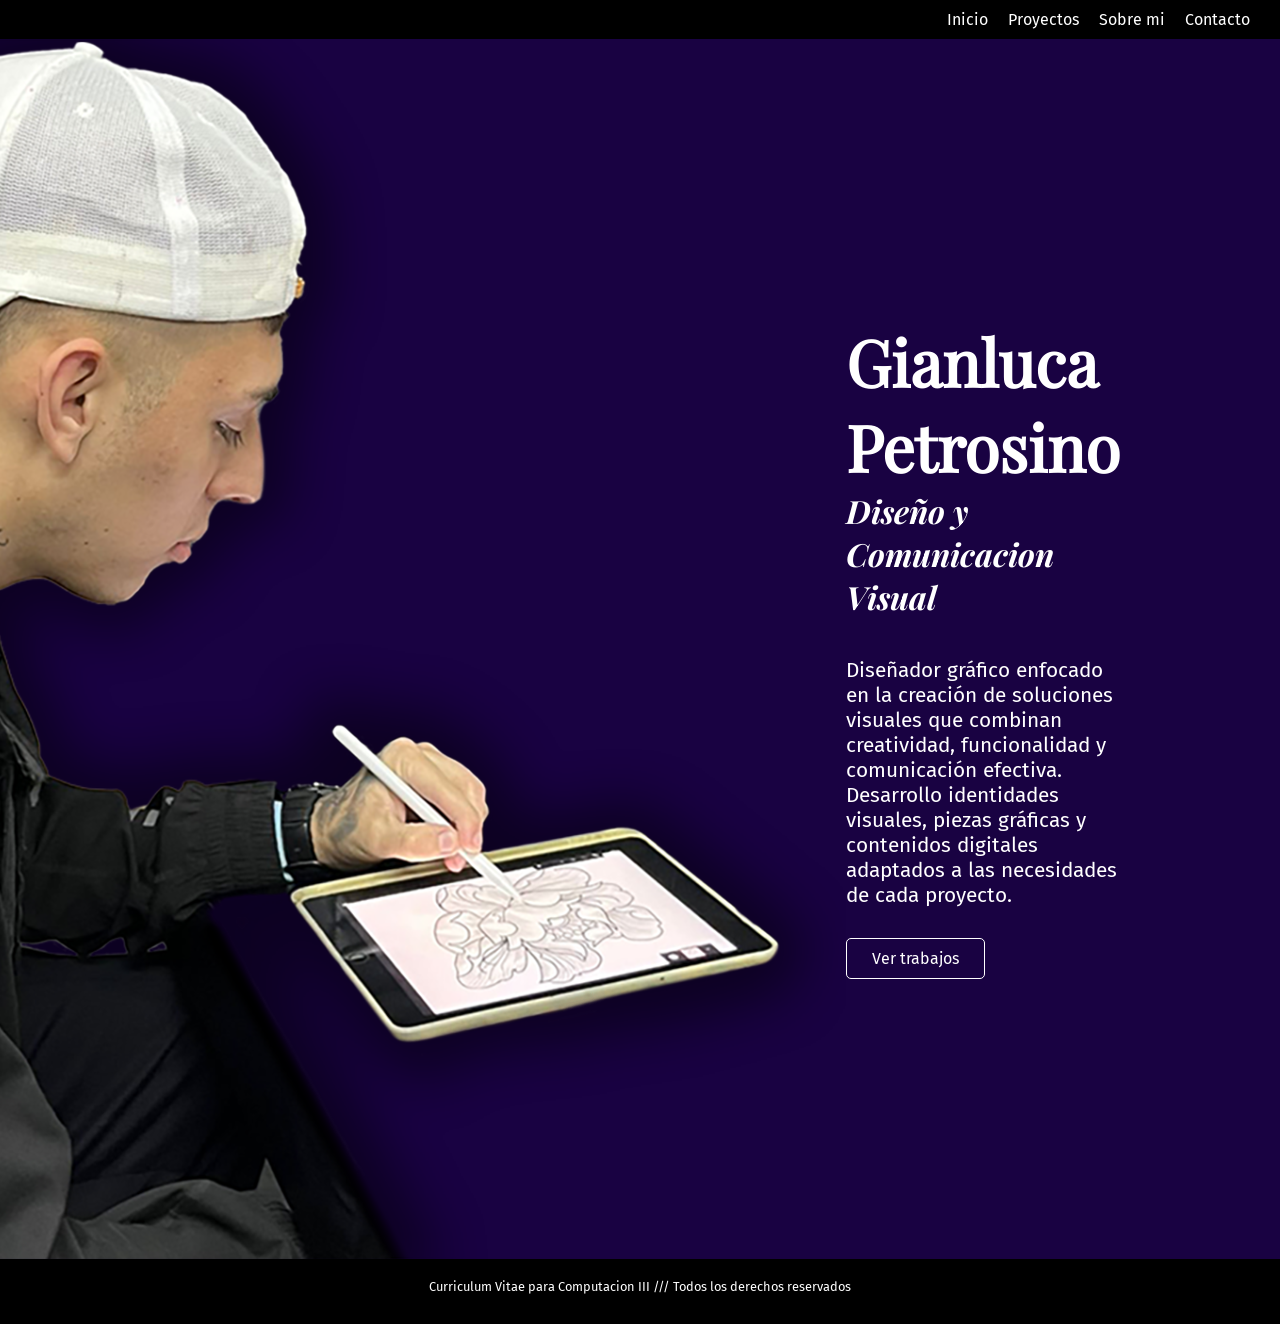
<file: index.html>
<!DOCTYPE html>
<html>

<head>
    <meta charset="UTF-8" />
    <link rel="stylesheet" type="text/css" href="estilos.css">
    <meta name="viewport" content="width=device-width, initial-scale=1.0">
    <title>Gianluca Petrosino</title>
</head>

<body>
    <header>
        <nav>
            <ul>
                <li><a href="index.html">Inicio</a></li>
                <li><a href="trabajos.html">Proyectos</a></li>
                <li><a href="#">Sobre mi</a></li>
                <li><a href="#">Contacto</a></li>
            </ul>

        </nav>
    </header>

    <main>
        <section class="hero">

            <div class="hero-texto">
                <h1>
                    Gianluca Petrosino
                </h1>
                <h2>
                    Diseño y Comunicacion Visual
                </h2>
                <p>
                    Diseñador gráfico enfocado en la creación de soluciones visuales que combinan creatividad, funcionalidad y comunicación efectiva. Desarrollo identidades visuales, piezas gráficas y contenidos digitales adaptados a las necesidades de cada proyecto.
                </p>
                <a href="trabajos.html" class="boton">
                    Ver trabajos
                </a>
            </div>

            <div class="hero-img">
                <img src="img/yoimg.png" alt="foto mia diseñando" height="1220" width="1131">
            </div>
        </section>
    </main>

    <footer>
        <p>
            Curriculum Vitae para Computacion III /// Todos los derechos reservados
        </p>
    </footer>
</body>

</html>
</file>
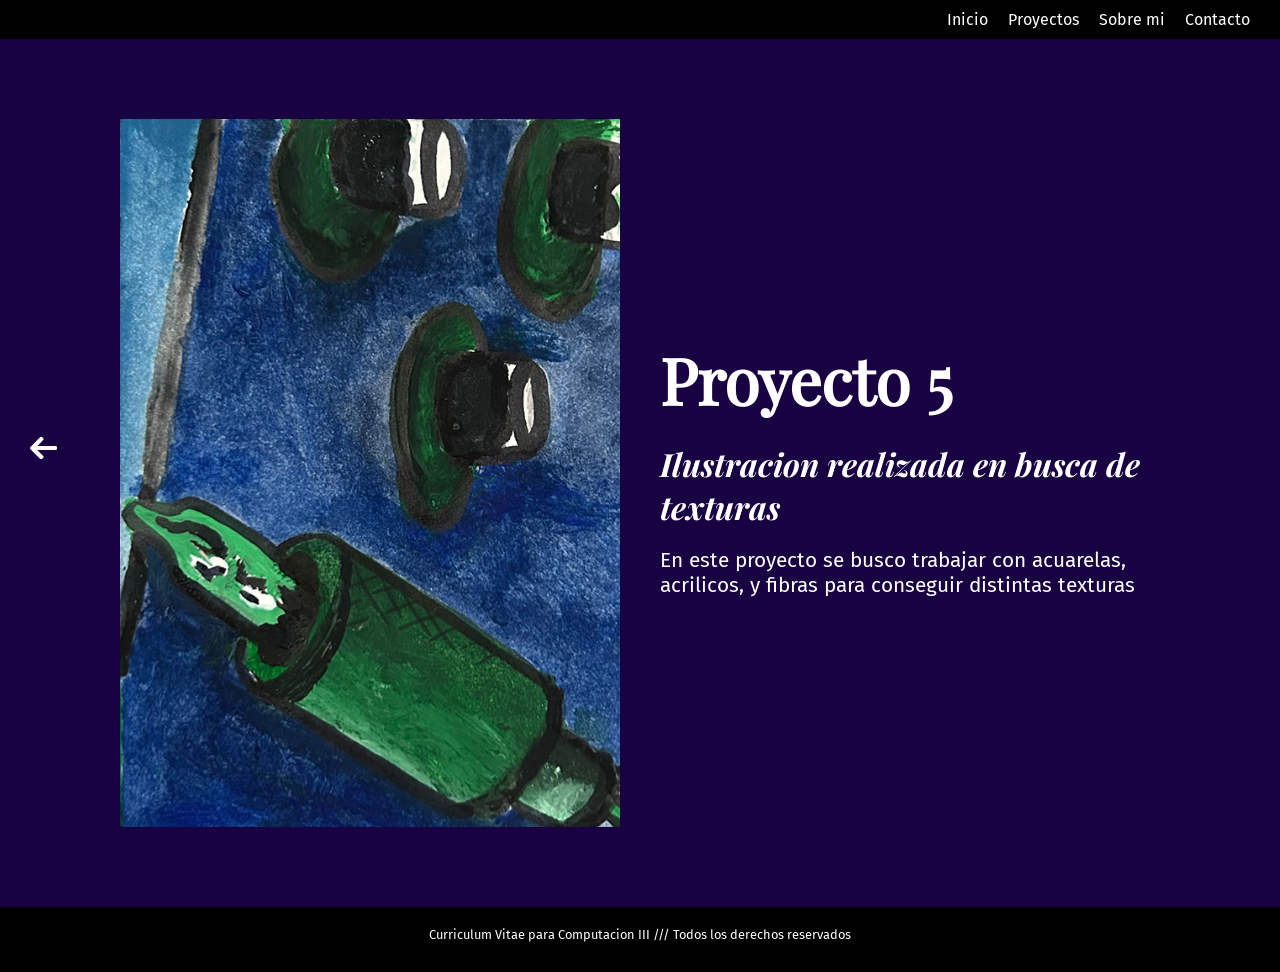
<file: ilustracionexperimental.html>
<!DOCTYPE html>
<html lang="en">

<head>
    <meta charset="UTF-8">
    <meta name="viewport" content="width=device-width, initial-scale=1.0">
    <title>Document</title>
    <link rel="stylesheet" type="text/css" href="estilos.css">
</head>

<body>
    <header>
        <nav>
            <ul>
                <li><a href="index.html">Inicio</a></li>
                <li><a href="trabajos.html">Proyectos</a></li>
                <li><a href="#">Sobre mi</a></li>
                <li><a href="#">Contacto</a></li>
            </ul>
        </nav>
    </header>

    <a href="trabajos.html" class="volver">
        <img src="img/flecha.svg" alt="volver atras" width="27" height="32">
    </a>

        <main>
            <section class="detalle-proyecto">
                <img src="img/ilustracionexperimental.jpeg" alt="Ilustracion realizada en busca de texturas" height="842px" width="595px">
                <div class="texto-proyecto">
                    <h1>Proyecto 5</h1>
                    <h2> Ilustracion realizada en busca de texturas</h2>
                    <p>
                        En este proyecto se busco trabajar con acuarelas, acrilicos, y fibras para conseguir distintas
                        texturas
                    </p>
                </div>
            </section>
        </main>
        <footer>
            <p>
                Curriculum Vitae para Computacion III /// Todos los derechos reservados
            </p>
        </footer>
</body>

</html>
</file>
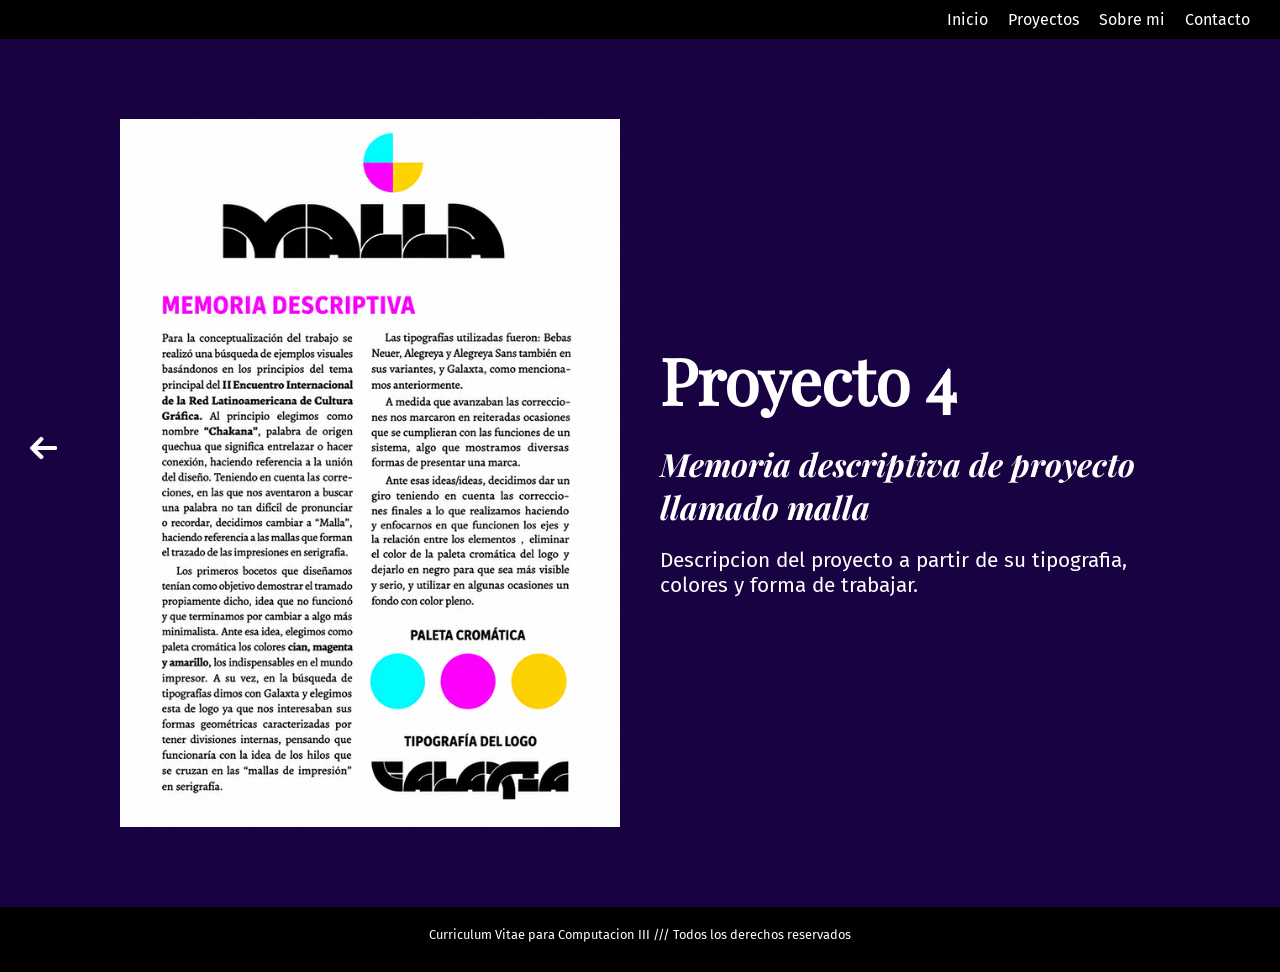
<file: malla.html>
<!DOCTYPE html>
<html lang="en">

<head>
    <meta charset="UTF-8">
    <meta name="viewport" content="width=device-width, initial-scale=1.0">
    <title>Document</title>
    <link rel="stylesheet" type="text/css" href="estilos.css">
</head>

<body>
     <header>
        <nav>
            <ul>
                <li><a href="index.html">Inicio</a></li>
                <li><a href="trabajos.html">Proyectos</a></li>
                <li><a href="#">Sobre mi</a></li>
                <li><a href="#">Contacto</a></li>
            </ul>
        </nav>
    </header>

    <a href="trabajos.html" class="volver">
        <img src="img/flecha.svg" alt="volver atras" width="27" height="32">
    </a>
    

        <main>
            <section class="detalle-proyecto">
                <img src="img/mallatp.jpg" alt="memoria descriptiva trabajo malla" height="842px" width="595px">
                <div class="texto-proyecto">
                    <h1>Proyecto 4</h1>
                    <h2> Memoria descriptiva de proyecto llamado malla</h2>
                    <p>
                        Descripcion del proyecto a partir de su tipografia, colores y forma de trabajar.
                    </p>
                </div>
            </section>
        </main>
        <footer>
            <p>
                Curriculum Vitae para Computacion III /// Todos los derechos reservados
            </p>
        </footer>
</body>

</html>
</file>
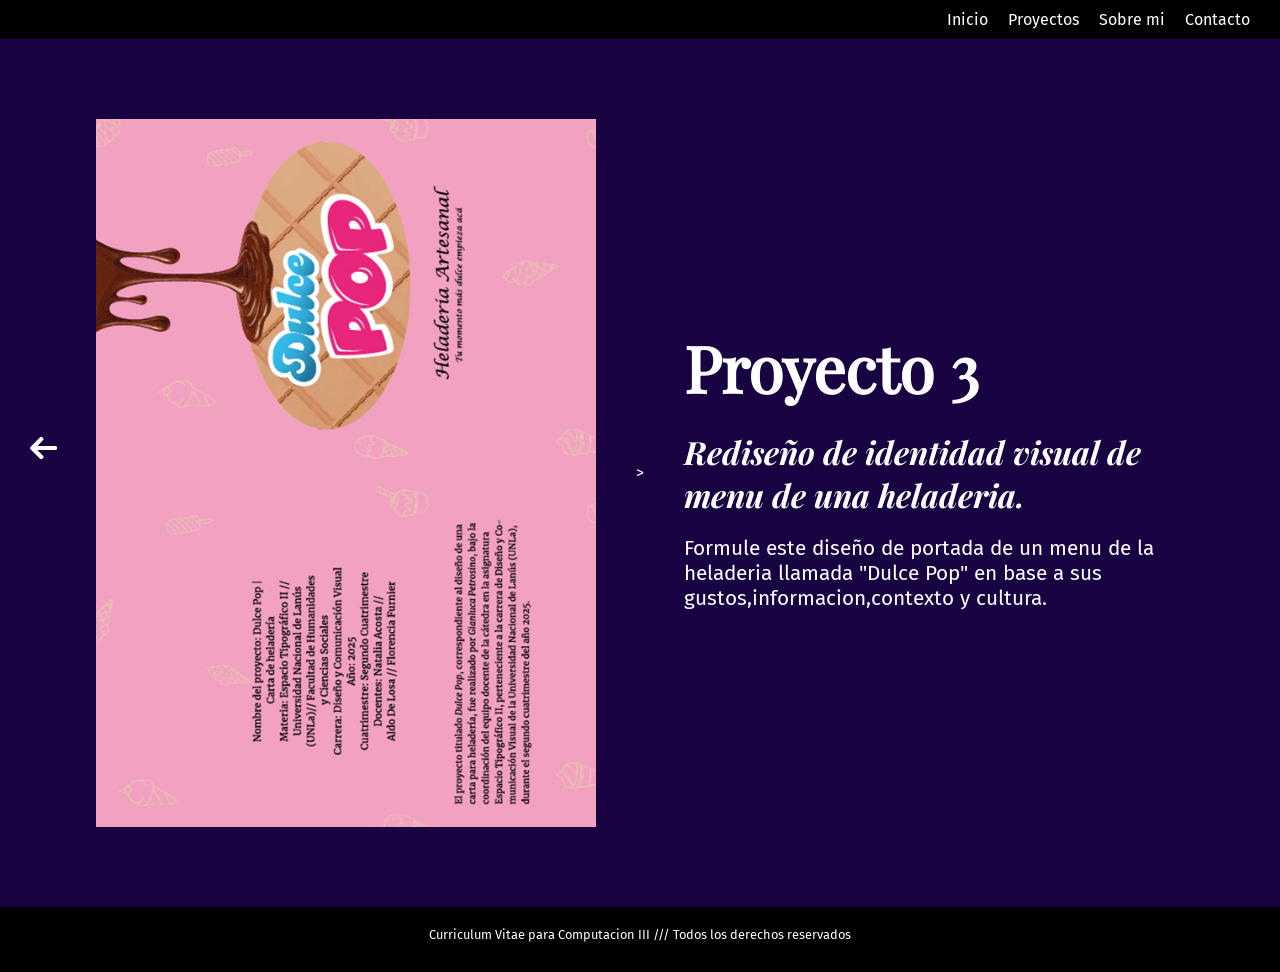
<file: menuhelado.html>
<!DOCTYPE html>
<html lang="en">

<head>
    <meta charset="UTF-8">
    <meta name="viewport" content="width=device-width, initial-scale=1.0">
    <title>Document</title>
    <link rel="stylesheet" type="text/css" href="estilos.css">
</head>

<body>
  <header>
        <nav>
            <ul>
                <li><a href="index.html">Inicio</a></li>
                <li><a href="trabajos.html">Proyectos</a></li>
                <li><a href="#">Sobre mi</a></li>
                <li><a href="#">Contacto</a></li>
            </ul>
        </nav>
    </header>

    <a href="trabajos.html" class="volver">
        <img src="img/flecha.svg" alt="volver atras" width="27" height="32">
    </a>
    

    <main>
        <section class="detalle-proyecto">
            <img src="img/menuhelado.jpg" alt="rediseño portada de menu de heladeria" height="842px" width="595px">>
            <div class="texto-proyecto">
                <h1>Proyecto 3</h1>
                <h2>Rediseño de identidad visual de menu de una heladeria.</h2>
                <p>
                    Formule este diseño de portada de un menu de la heladeria llamada "Dulce Pop" en base a sus gustos,informacion,contexto y cultura.
                </p>
            </div>
        </section>
    </main>
    <footer>
        <p>
            Curriculum Vitae para Computacion III /// Todos los derechos reservados
        </p>
    </footer>
</body>

</html>
</file>
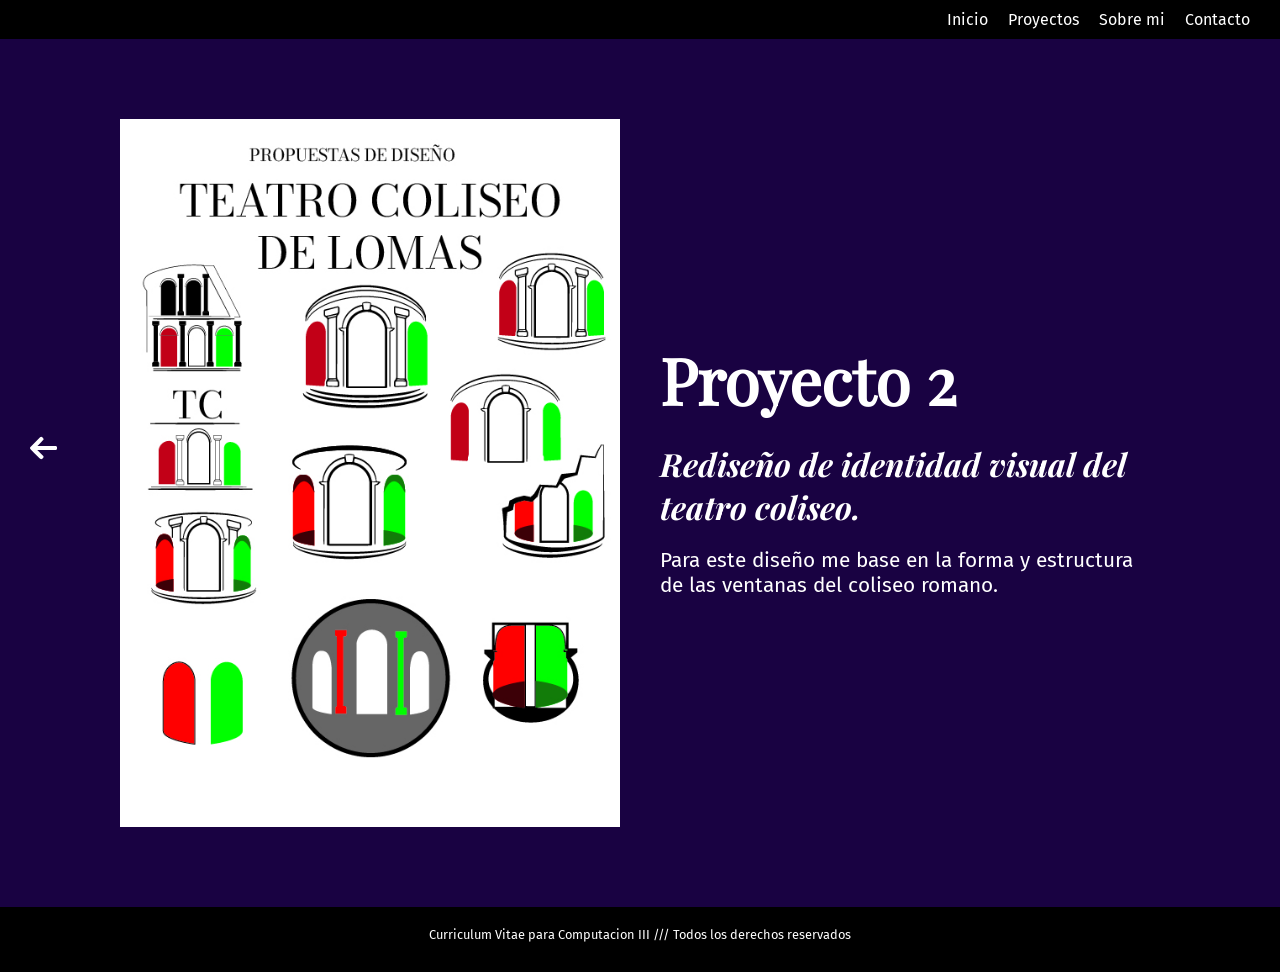
<file: propuestatc.html>
<!DOCTYPE html>
<html lang="en">

<head>
    <meta charset="UTF-8">
    <meta name="viewport" content="width=device-width, initial-scale=1.0">
    <title>Document</title>
    <link rel="stylesheet" type="text/css" href="estilos.css">
</head>

<body>
    <header>
        <nav>
            <ul>
                <li><a href="index.html">Inicio</a></li>
                <li><a href="trabajos.html">Proyectos</a></li>
                <li><a href="#">Sobre mi</a></li>
                <li><a href="#">Contacto</a></li>
            </ul>
        </nav>
    </header>

    <a href="trabajos.html" class="volver">
        <img src="img/flecha.svg" alt="volver atras" width="27" height="32">
    </a>
    
    <main>
        <section class="detalle-proyecto">
            <img src="img/propuestatc.jpg" alt="rediseño teatro coliseo" height="842" width="595">
            <div class="texto-proyecto">
                <h1>Proyecto 2</h1>
                <h2>Rediseño de identidad visual del teatro coliseo.</h2>
                <p>
                    Para este diseño me base en la forma y estructura de las ventanas del coliseo romano.
                </p>
            </div>
        </section>
    </main>
    <footer>
        <p>
            Curriculum Vitae para Computacion III /// Todos los derechos reservados
        </p>
    </footer>
</body>

</html>
</file>
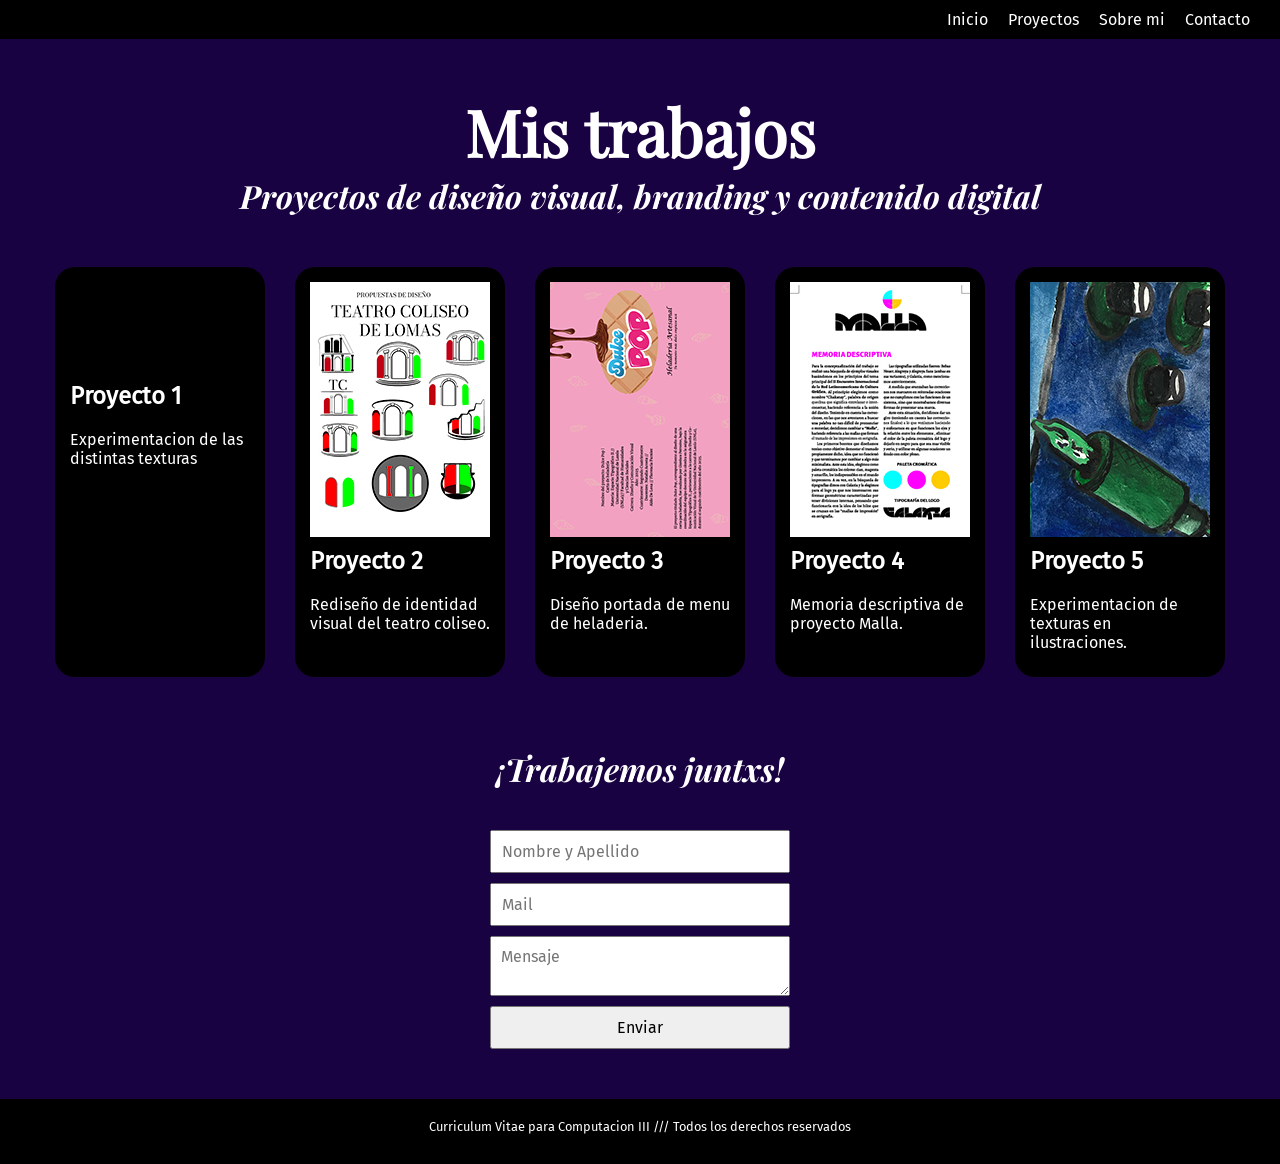
<file: trabajos.html>
<!DOCTYPE html>
<html lang="es">

<head>
    <meta charset="UTF-8" />
    <meta name="viewport" content="width=device-width, initial-scale=1.0">
    <link rel="stylesheet" type="text/css" href="estilos.css">

    <title>Mis trabajos</title>
</head>

<body>

    <header>

        <nav>

            <ul>
                <li><a href="index.html">Inicio</a></li>
                <li><a href="trabajos.html">Proyectos</a></li>
                <li><a href="#">Sobre mi</a></li>
                <li><a href="#">Contacto</a></li>
            </ul>
        </nav>
    </header>
    <main>

        <section class="trabajos">
            <div class="titulo-trabajos">
                <h1>
                    Mis trabajos
                </h1>
                <h2>
                    Proyectos de diseño visual, branding y contenido digital
                </h2>
            </div>

            <div class="contenedor-trabajos">

                <article class="card">
                    <a href="texturasmultimedia.html">
                        <video height="255" width="180">
                            <source src="img/texturasmultimedia3.mp4" type="video/mp4">
                        </video>
                    </a>
                    <h3>Proyecto 1</h3>
                    <p>
                        Experimentacion de las distintas texturas
                    </p>
                </article>

                <article class="card">
                    <a href="propuestatc.html">
                        <img src="img/propuestatc2.jpg" alt="trabajo 2" height="255px" width="180px">
                    </a>
                    <h3>Proyecto 2</h3>
                    <p>
                        Rediseño de identidad visual del teatro coliseo.
                    </p>
                </article>

                <article class="card">
                    <a href="menuhelado.html">
                        <img src="img/menuhelado2.jpg" alt="trabajo 3" height="255px" width="180px">
                    </a>
                    <h3>Proyecto 3</h3>
                    <p>
                        Diseño portada de menu de heladeria.
                    </p>
                </article>


                <article class="card">

                    <a href="malla.html">
                        <img src="img/mallatp2.jpg" alt="trabajo 4" height="255px" width="180px">
                    </a>
                    <h3>Proyecto 4</h3>
                    <p>
                        Memoria descriptiva de proyecto Malla.
                    </p>
                </article>


                <article class="card">

                    <a href="ilustracionexperimental.html">
                        <img src="img/ilustracionexperimental2.jpeg" alt="trabajo 5"  height="255px" width="180px">
                    </a>

                    <h3>Proyecto 5</h3>

                    <p>
                        Experimentacion de texturas en ilustraciones.
                    </p>

                </article>

            </div>

        </section>

        <section class="formulario">

            <h2>¡Trabajemos juntxs!</h2>

            <form>

                <input type="text" placeholder="Nombre y Apellido">

                <input type="email" placeholder="Mail">

                <textarea placeholder="Mensaje"></textarea>

                <button type="submit">
                    Enviar
                </button>

            </form>

        </section>


    </main>

    <footer>

        <p>
            Curriculum Vitae para Computacion III /// Todos los derechos reservados
        </p>

    </footer>
</body>

</html>
</file>
<file: estilos.css>
@font-face {
    font-family: "Fira Sans Reg";
    src: url(fuentes/FiraSans-Regular.ttf) format(truetype);
    font-weight: normal;
    font-style: normal;
}

@font-face {
    font-family: "Fira Sans Bold";
    src: url(fuentes/FiraSans-Bold.ttf) format(truetype);
    font-weight: bold;
    font-style: normal;
}

@font-face {
    font-family: "Fira Sans Italic";
    src: url(fuentes/FiraSans-Italic.ttf) format(truetype);
    font-weight: normal;
    font-style: italic;
}

@font-face {
    font-family: "Display italic";
    src: url(fuentes/PlayfairDisplay-Italic-VariableFont_wght.ttf) format(truetype);
    font-weight: bold;
    font-style: italic
}

@font-face {
    font-family: "Display reg";
    src: url(fuentes/PlayfairDisplay-VariableFont_wght.ttf) format(truetype);
    font-weight: normal;
    font-style: normal;
}


* {
    font-family: "Fira Sans Reg", serif;
    font-size: 1rem;
    margin: 0;
    padding: 0;
    color: white;
}

h1 {
    font-family: "Display reg", serif;
    font-size: 4rem;
}

h2 {
    font-family: "Display italic", serif;
    font-size: 2rem;
    margin-bottom: 40px
}

p {
    font-size: 1.3rem;
    margin-bottom: 10px;
}


body {
    background-color: rgb(25, 2, 66);
    min-height: 100vh;
    display: flex;
    flex-direction: column;
}

main {
    flex: 1;
}

nav {
    background-color: black;
    padding: 10px 30px;
    display: flex;
    justify-content: space-between;
    align-items: center;
}


ul {
    display: flex;
    gap: 20px;
    list-style: none;
    margin-left: auto;
}

a {
    text-decoration: none;
}

.hero {
    display: flex;
    flex-direction: row-reverse;
    align-items: center;
    justify-content: space-between;
    padding-right: 80px;
}

.hero-img img {
    display: block;
}

.hero-texto {
    max-width: 550px;
    margin-right: 80px;
}

footer {
    background-color: black;
    text-align: center;
    padding: 20px;
}

footer p {
    font-size: 0.8rem;
}

.boton {
    display: inline-block;
    margin-top: 20px;
    padding: 10px 25px;
    border: 1px solid white;
    border-radius: 5px;
    text-decoration: none;
}

.boton:hover {
    background-color: white;
}

/* hasta aca es index*/

.trabajos {
    padding: 50px;
}


.titulo-trabajos {
    margin-bottom: 50px;
    text-align: center;
}


.contenedor-trabajos {
    display: flex;
    justify-content: center;
    flex-wrap: wrap;
    gap: 30px;
}

.card {
    background-color: black;
    padding: 15px;
    border-radius: 20px;
    width: 180px;
}

.card:hover {
    transform: translateY(-10px);
}

.card h3 {
    margin-bottom: 10px;
    font-size: 1.5rem;
    padding: 10px 0px;
}


.card p {
    font-size: 1rem;
}

.card img,
.card video {
    width: 100%;
    height: auto;
    display: block;
}


.formulario {
    text-align: center;
    padding: 20px 50px 50px 50px;
}

.formulario form {
    display: flex;
    flex-direction: column;
    width: 300px;
    margin: auto;
    gap: 10px;
}

.formulario input,
.formulario textarea {
    padding: 10px;
}

.formulario button {
    padding: 10px;
    cursor: pointer;
    color: black;
}


.detalle-proyecto {
    display: flex;
    align-items: center;
    justify-content: center;
    gap: 40px;
    padding: 80px;
}

.detalle-proyecto img,
.detalle-proyecto video {
    max-width: 500px;
    width: auto;
    height: auto;
}

.texto-proyecto {
    max-width: 500px;
}

.texto-proyecto h1 {
    margin-bottom: 20px;
}

.texto-proyecto h2 {
    margin-bottom: 20px;
}

.volver {
    position: fixed;
    left: 30px;
    top: 50%;
    transform: translateY(-50%);
}

/*intento responsive*/

@media (max-width: 500px) {

    nav {
        display: flex;
        justify-content: center;
    }

    ul {
        display: flex;
        gap: 10px;
        padding: 0;
        margin: 0;
        flex-wrap: wrap;
        justify-content: center;
    }

    .hero {
        flex-direction: column;
        text-align: center;
        padding-right: 0;
    }

    .hero-img img {
        display: flex;
        padding: 20px 0px 0px 0px;
        width: 100%;
        height: auto;
    }

    .hero-texto {
        margin-right: 0;
        max-width: 100%;
        padding: 35px;
    }


    .contenedor-trabajos {
        flex-direction: column;
        align-items: center;
    }

    .card {
        width: 80%;
    }

    img {
        max-width: 100%;
        height: auto;
    }

    h1 {
        font-size: 2rem;
    }

    h2 {
        font-size: 1rem;
    }

    .detalle-proyecto {
        flex-direction: column;
        text-align: center;
    }

    .detalle-proyecto img,
    .detalle-proyecto video {
        width: 100%;
        max-width: 100%;
        height: auto;
    }


    .texto-proyecto {
        max-width: 100%;
    }

    .volver {
        position: static;
        transform: none;
        display: block;
        margin: 20px 0 0 20px;
    }

}
</file>
